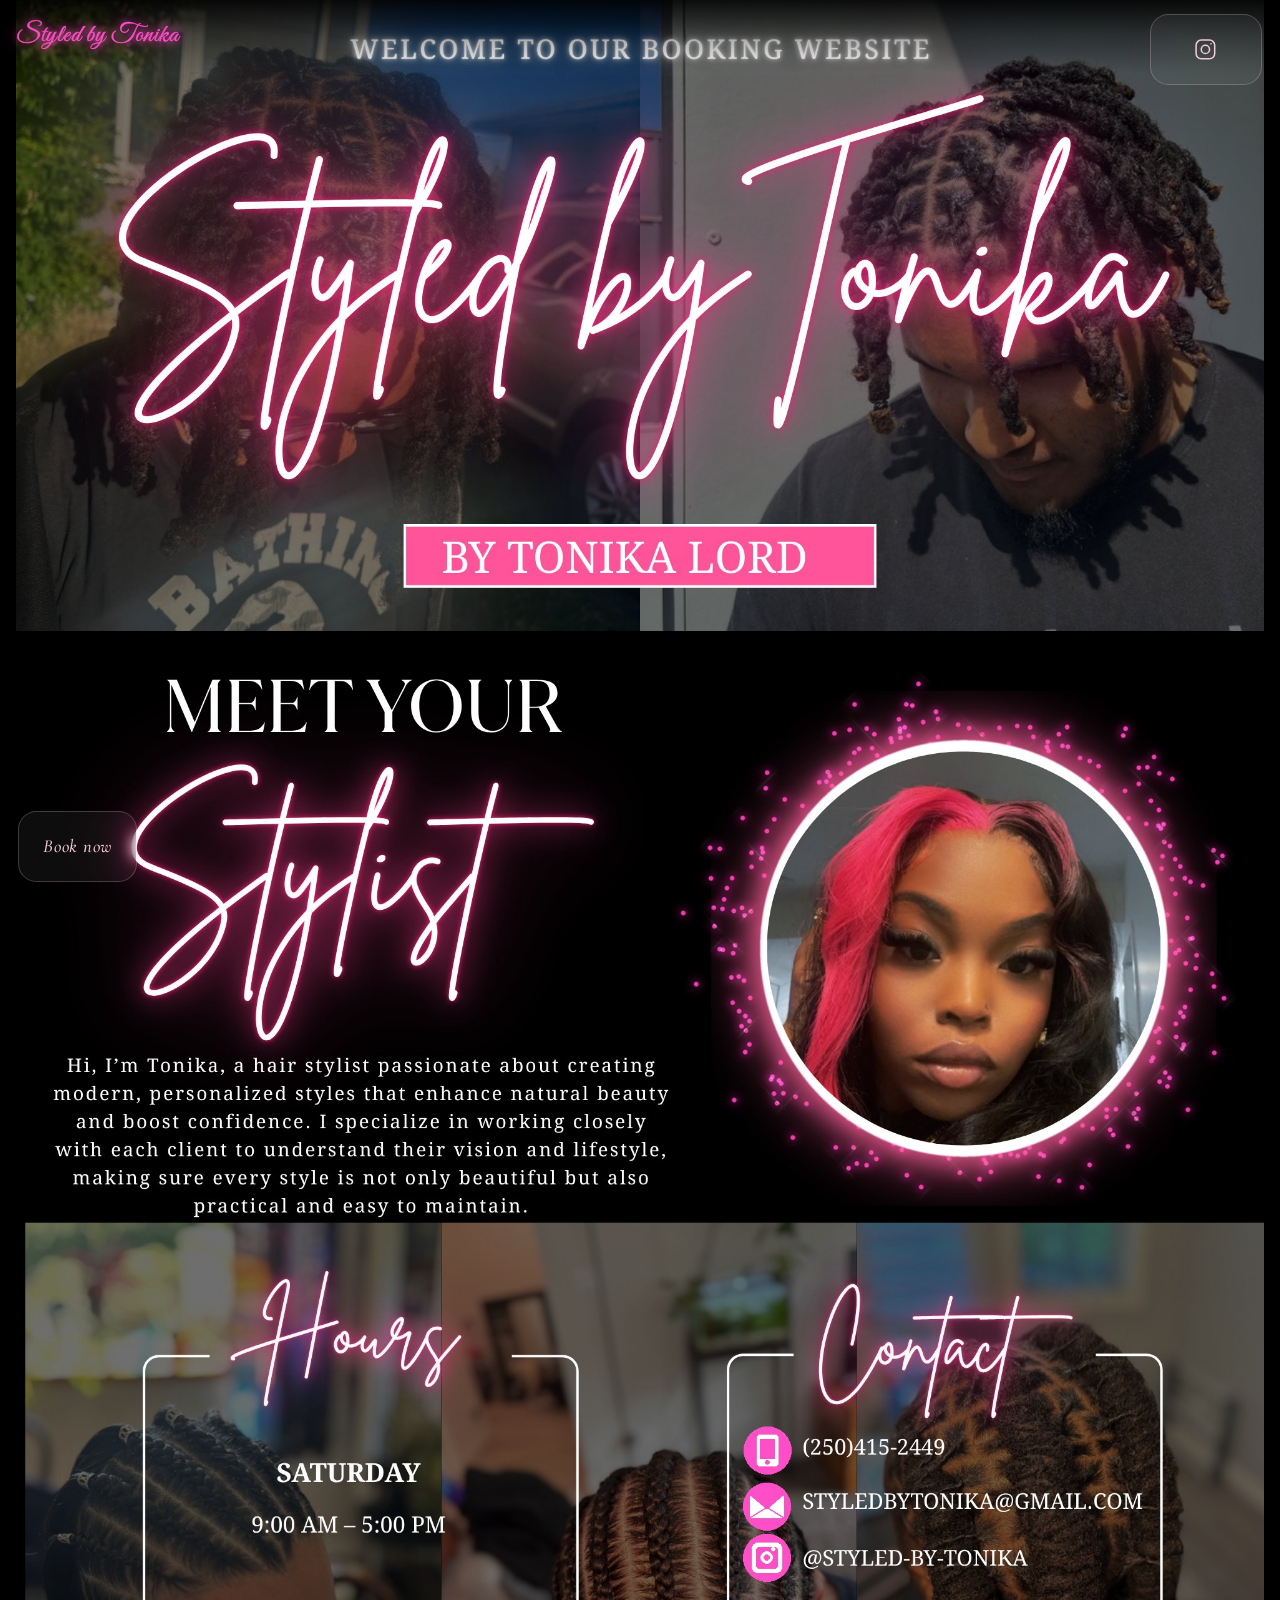
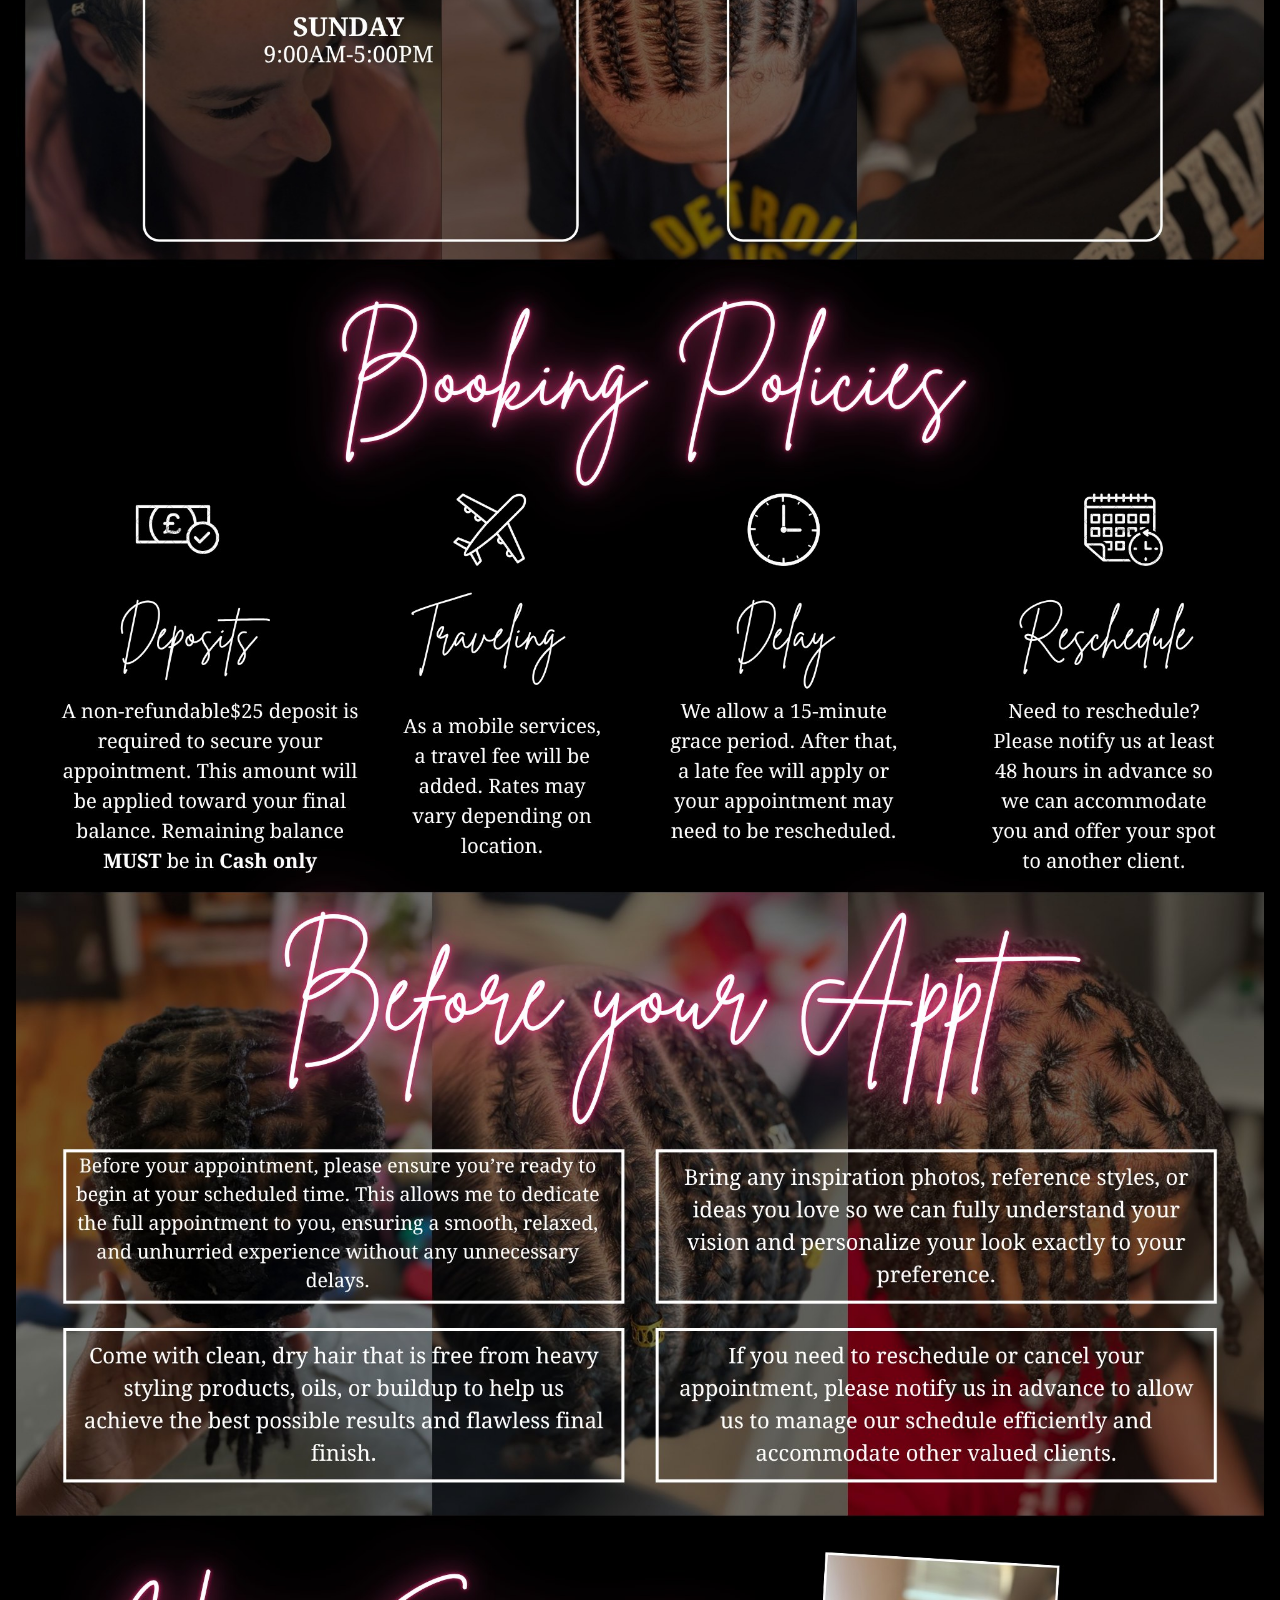
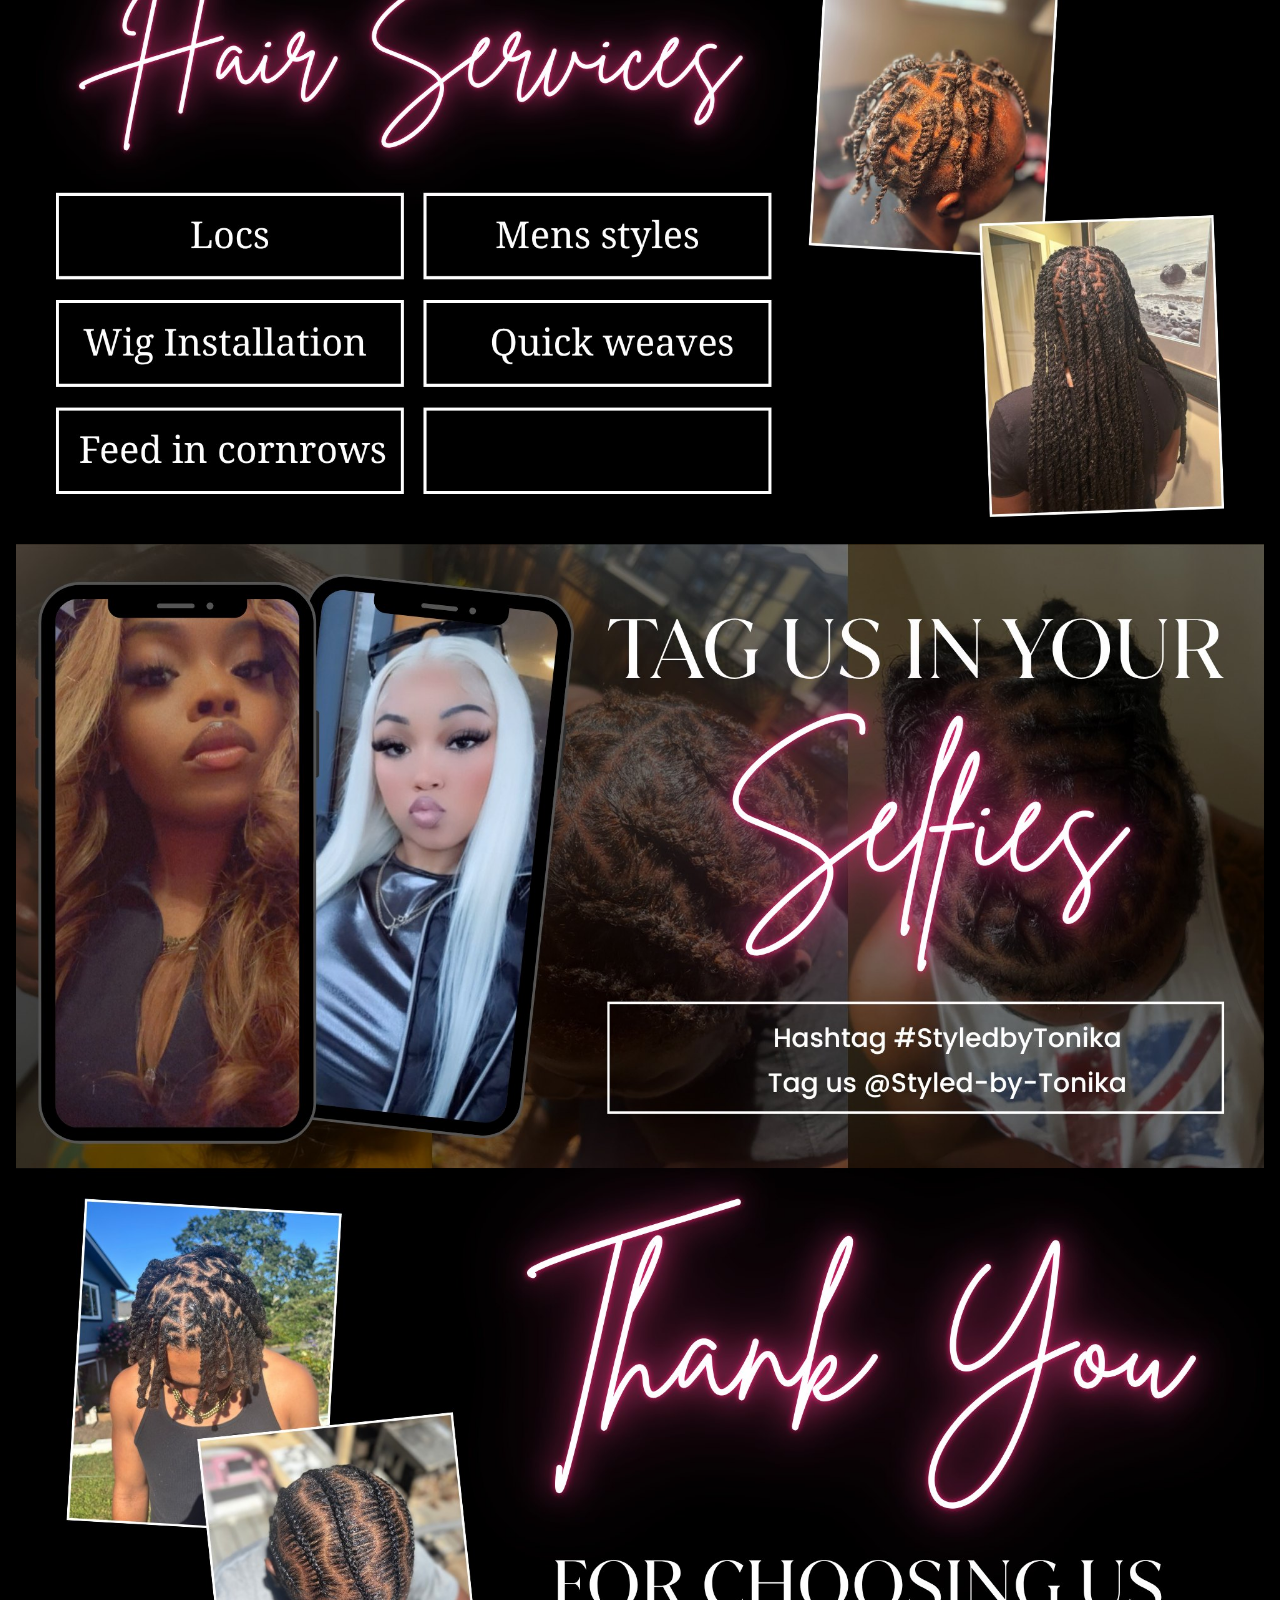
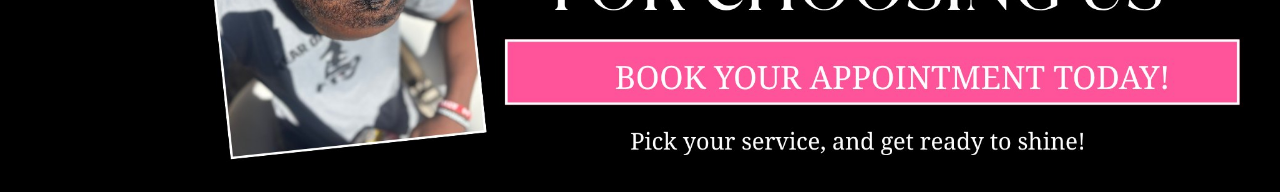
<file: index.html>
<!DOCTYPE html>
<html lang="en">
<head>
  <meta charset="UTF-8" />
  <meta name="viewport" content="width=device-width, initial-scale=1, viewport-fit=cover" />
  <title>Styled by Tonika</title>
  <link rel="icon" href="favicon.png?v=2" type="image/png" />
  <link rel="apple-touch-icon" href="apple-touch-icon.png?v=2" />
  <link rel="preconnect" href="https://fonts.googleapis.com" />
  <link rel="preconnect" href="https://fonts.gstatic.com" crossorigin />
  <link href="https://fonts.googleapis.com/css2?family=Great+Vibes&family=Montserrat:wght@400;500;600;700&family=Cormorant+Garamond:ital,wght@0,400;0,500;1,400&display=swap" rel="stylesheet" />
  <link rel="stylesheet" href="styles.css?v=68" />
</head>
<body class="home-canva">
  <header class="site-nav">
    <a class="site-logo neon" href="index.html" data-field="brand">Styled by Tonika</a>
    <a class="nav-ig" data-ig-link href="https://www.instagram.com/styled_by_tonika/" target="_blank" rel="noopener noreferrer" aria-label="Instagram">
      <svg viewBox="0 0 24 24" fill="none" stroke="currentColor" stroke-width="1.5" aria-hidden="true">
        <rect x="3" y="3" width="18" height="18" rx="5"/>
        <circle cx="12" cy="12" r="4"/>
        <circle cx="17.4" cy="6.6" r="0.8" fill="currentColor" stroke="none"/>
      </svg>
      <span>Instagram</span>
    </a>
  </header>

  <main class="canva-page">
    <img src="images/canva-01.jpg?v=1" alt="Styled by Tonika booking website" />
    <img src="images/canva-02.jpg?v=1" alt="" />
    <img src="images/canva-03.jpg?v=3" alt="" />
    <img src="images/canva-04.jpg?v=1" alt="" />
    <img src="images/canva-05.jpg?v=1" alt="" />
    <img src="images/canva-06.jpg?v=1" alt="" />
    <img src="images/canva-07.jpg?v=1" alt="" />
    <img src="images/canva-08.jpg?v=1" alt="" />

    <a class="hotspot hotspot-phone" data-phone-link href="tel:+12525150118" aria-label="Call (252) 515-0118"></a>
    <a class="hotspot hotspot-email" data-email-link href="mailto:styledbytonika@gmail.com" aria-label="Email styledbytonika@gmail.com"></a>
    <a class="hotspot hotspot-ig" data-ig-link href="https://www.instagram.com/styled_by_tonika/" target="_blank" rel="noopener noreferrer" aria-label="Instagram @styled_by_tonika"></a>
    <a class="hotspot hotspot-ig-tag" data-ig-link href="https://www.instagram.com/styled_by_tonika/" target="_blank" rel="noopener noreferrer" aria-label="Tag us on Instagram"></a>
    <a class="hotspot hotspot-book" href="book.html" aria-label="Book your appointment today"></a>
  </main>

  <a class="book-bubble" href="book.html">Book now</a>

  <script src="site-content.js?v=5"></script>
  <script src="script.js?v=12"></script>
</body>
</html>
</file>
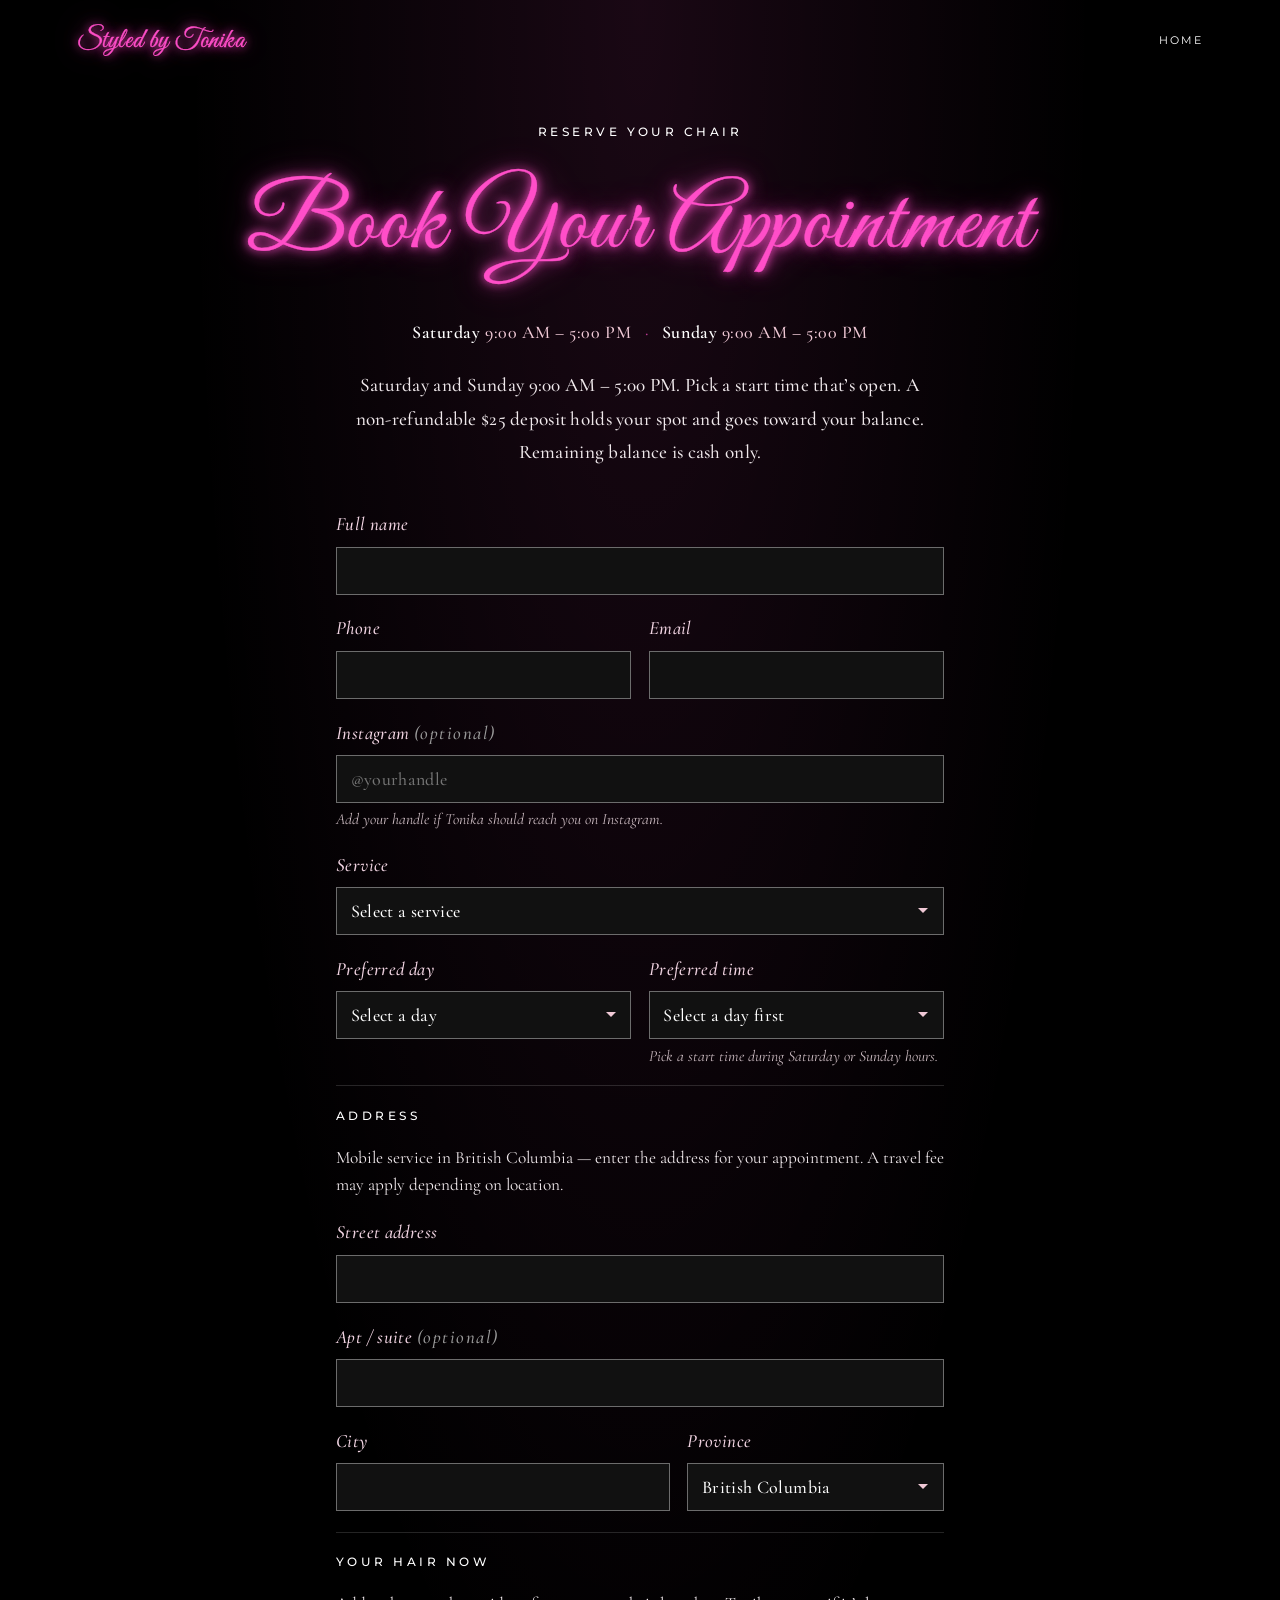
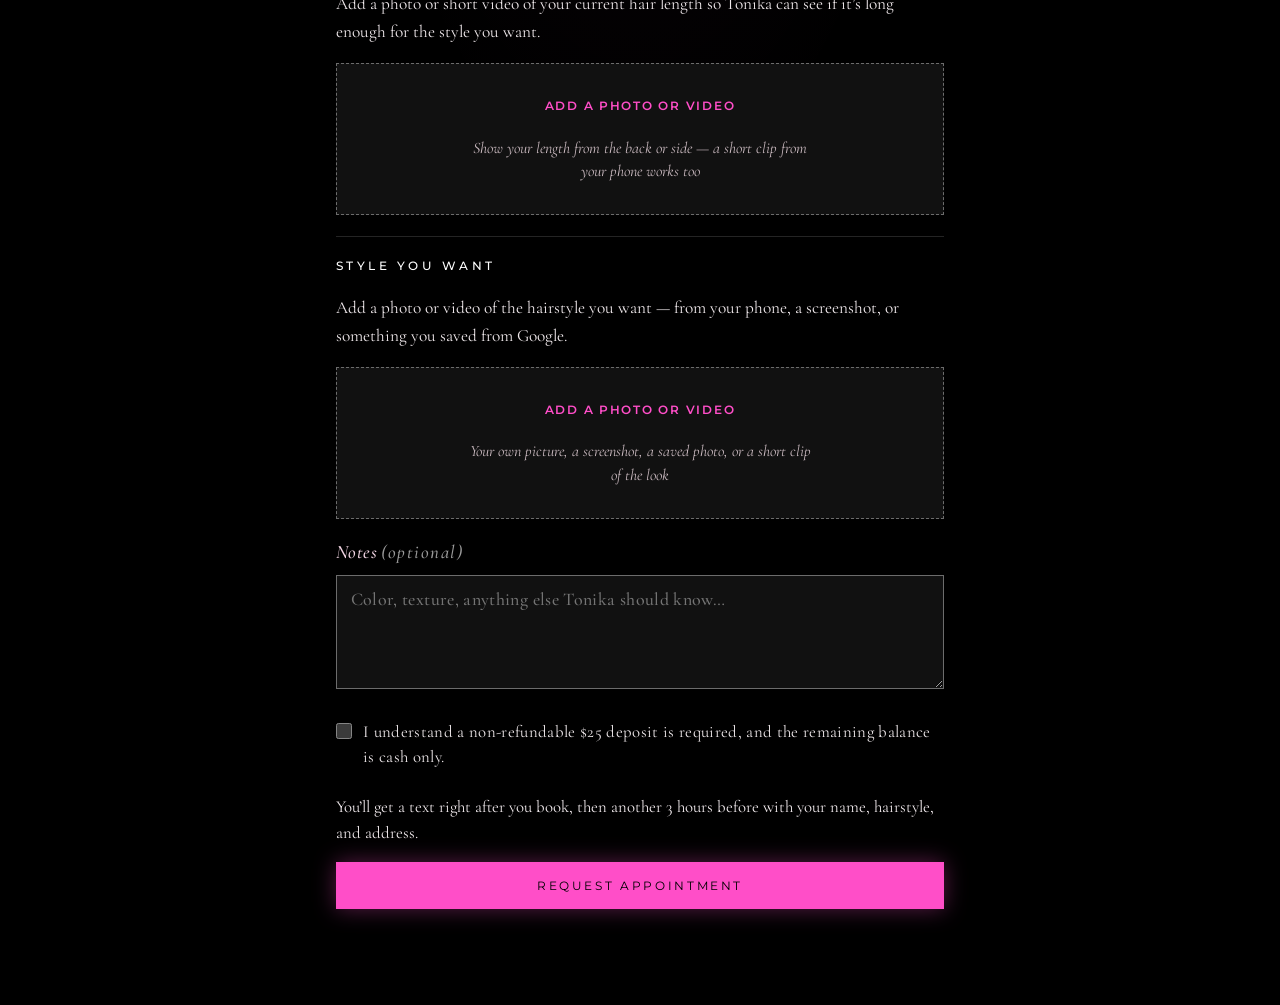
<file: book.html>
<!DOCTYPE html>
<html lang="en">
<head>
  <meta charset="UTF-8" />
  <meta name="viewport" content="width=device-width, initial-scale=1, viewport-fit=cover" />
  <title>Book Your Appointment | Styled by Tonika</title>
  <link rel="icon" href="favicon.png?v=2" type="image/png" />
  <link rel="apple-touch-icon" href="apple-touch-icon.png?v=2" />
  <link rel="preconnect" href="https://fonts.googleapis.com" />
  <link rel="preconnect" href="https://fonts.gstatic.com" crossorigin />
  <link href="https://fonts.googleapis.com/css2?family=Great+Vibes&family=Montserrat:wght@400;500;600;700&family=Cormorant+Garamond:ital,wght@0,400;0,500;0,600;1,400;1,500&display=swap" rel="stylesheet" />
  <link rel="stylesheet" href="styles.css?v=74" />
</head>
<body class="book-page">
  <header class="book-top">
    <a class="neon book-logo" href="index.html">Styled by Tonika</a>
    <a class="book-back" href="index.html">Home</a>
  </header>

  <section class="book">
    <p class="kicker">Reserve your chair</p>
    <h1 class="neon">Book Your Appointment</h1>
    <p class="book-hours">
      <span><strong data-field="hours-sat-label">Saturday</strong> <span data-field="hours-sat-text">9:00 AM – 5:00 PM</span></span>
      <span class="book-hours-dot" aria-hidden="true">·</span>
      <span><strong data-field="hours-sun-label">Sunday</strong> <span data-field="hours-sun-text">9:00 AM – 5:00 PM</span></span>
    </p>
    <p class="book-lede" data-field="book-lede">
      Saturday and Sunday 9:00 AM – 5:00 PM. Pick a start time that’s open. A non-refundable $25
      deposit holds your spot and goes toward your balance. Remaining balance is cash only.
    </p>

    <form class="book-form" id="booking-form" novalidate>
      <div class="field">
        <label for="name">Full name</label>
        <input id="name" name="name" type="text" autocomplete="name" required />
      </div>
      <div class="field-row">
        <div class="field">
          <label for="phone">Phone</label>
          <input id="phone" name="phone" type="tel" autocomplete="tel" required />
        </div>
        <div class="field">
          <label for="email">Email</label>
          <input id="email" name="email" type="email" autocomplete="email" required />
        </div>
      </div>
      <div class="field">
        <label for="instagram">Instagram <span class="optional">(optional)</span></label>
        <input id="instagram" name="instagram" type="text" autocomplete="off" placeholder="@yourhandle" />
        <p class="field-hint">Add your handle if Tonika should reach you on Instagram.</p>
      </div>
      <div class="field">
        <label for="service">Service</label>
        <select id="service" name="service" required>
          <option value="" disabled selected>Select a service</option>
          <option>Locs</option>
          <option>Mens styles</option>
          <option>Wig Installation</option>
          <option>Quick weaves</option>
          <option>Feed in cornrows</option>
        </select>
      </div>
      <div class="field-row">
        <div class="field">
          <label for="date">Preferred day</label>
          <select id="date" name="date" required>
            <option value="" disabled selected>Select a day</option>
          </select>
        </div>
        <div class="field">
          <label for="time">Preferred time</label>
          <select id="time" name="time" required>
            <option value="" disabled selected>Select a day first</option>
          </select>
          <p class="field-hint" data-field="time-hint">Pick a start time during Saturday or Sunday hours.</p>
        </div>
      </div>

      <div class="address-block">
        <p class="kicker kicker-left">Address</p>
        <p class="address-note" data-field="address-note">Mobile service in British Columbia — enter the address for your appointment. A travel fee may apply depending on location.</p>
        <div class="field">
          <label for="address">Street address</label>
          <input id="address" name="address" type="text" autocomplete="street-address" required />
        </div>
        <div class="field">
          <label for="address2">Apt / suite <span class="optional">(optional)</span></label>
          <input id="address2" name="address2" type="text" autocomplete="address-line2" />
        </div>
        <div class="field-row field-row-city">
          <div class="field">
            <label for="city">City</label>
            <input id="city" name="city" type="text" autocomplete="address-level2" required />
          </div>
          <div class="field">
            <label for="province">Province</label>
            <select id="province" name="province" required>
              <option value="British Columbia" selected>British Columbia</option>
            </select>
          </div>
        </div>
      </div>

      <div class="inspo-block">
        <p class="kicker kicker-left">Your hair now</p>
        <p class="address-note" data-field="hair-note">
          Add a photo or short video of your current hair length so Tonika can see if it’s long enough for the style you want.
        </p>
        <div class="inspo-upload" id="hair-upload">
          <input id="hair-media" class="inspo-file" name="hair-media" type="file" accept="image/*,video/*,.heic,.heif,.mov" />
          <label for="hair-media" class="inspo-drop">
            <span class="inspo-drop-title">Add a photo or video</span>
            <span class="inspo-drop-hint">Show your length from the back or side — a short clip from your phone works too</span>
          </label>
          <div class="inspo-preview" id="hair-preview" hidden>
            <img id="hair-preview-img" alt="Your current hair preview" hidden />
            <video id="hair-preview-video" controls playsinline hidden></video>
            <p class="inspo-preview-name" id="hair-preview-name"></p>
            <button type="button" class="inspo-remove" id="hair-remove">Remove</button>
          </div>
        </div>
      </div>

      <div class="inspo-block">
        <p class="kicker kicker-left">Style you want</p>
        <p class="address-note" data-field="inspo-note">
          Add a photo or video of the hairstyle you want — from your phone, a screenshot, or something you saved from Google.
        </p>
        <div class="inspo-upload" id="inspo-upload">
          <input id="inspo-photo" class="inspo-file" name="attachment" type="file" accept="image/*,video/*,.heic,.heif,.mov" />
          <label for="inspo-photo" class="inspo-drop">
            <span class="inspo-drop-title">Add a photo or video</span>
            <span class="inspo-drop-hint">Your own picture, a screenshot, a saved photo, or a short clip of the look</span>
          </label>
          <div class="inspo-preview" id="inspo-preview" hidden>
            <img id="inspo-preview-img" alt="Hairstyle inspiration preview" hidden />
            <video id="inspo-preview-video" controls playsinline hidden></video>
            <p class="inspo-preview-name" id="inspo-preview-name"></p>
            <button type="button" class="inspo-remove" id="inspo-remove">Remove</button>
          </div>
        </div>
        <div class="field">
          <label for="notes">Notes <span class="optional">(optional)</span></label>
          <textarea id="notes" name="notes" rows="4" placeholder="Color, texture, anything else Tonika should know…"></textarea>
        </div>
      </div>
      <label class="check">
        <input type="checkbox" id="deposit" name="deposit" required />
        <span>I understand a non-refundable $25 deposit is required, and the remaining balance is cash only.</span>
      </label>
      <p class="sms-note" data-field="reminder-note">You’ll get a text right after you book, then another 3 hours before with your name, hairstyle, and address.</p>
      <p class="form-error" id="form-error" hidden></p>
      <button class="submit" type="submit">Request Appointment</button>
    </form>
  </section>

  <div class="modal" id="success-modal" hidden>
    <div class="modal-card booked-card" role="dialog" aria-labelledby="success-title" aria-modal="true">
      <button type="button" class="booked-close" id="booked-close" aria-label="Close">
        <span aria-hidden="true">×</span>
      </button>
      <p class="booked-check" aria-hidden="true">
        <svg viewBox="0 0 24 24" fill="none" stroke="currentColor" stroke-width="2.2">
          <circle cx="12" cy="12" r="10"/>
          <path d="M7.5 12.5 10.5 15.5 16.5 9"/>
        </svg>
      </p>
      <p class="kicker">Appointment requested</p>
      <h2 class="neon" id="success-title">You’re booked</h2>
      <div id="success-copy" class="booked-recap"></div>
      <p class="booked-note">A confirmation text is on the way. Tonika has your request.</p>
      <div class="booked-actions">
        <button type="button" class="submit" id="booked-done">Done</button>
        <a class="booked-home" href="index.html">Back to home</a>
      </div>
    </div>
  </div>

  <script src="site-content.js?v=11"></script>
  <script src="script.js?v=27"></script>
</body>
</html>
</file>
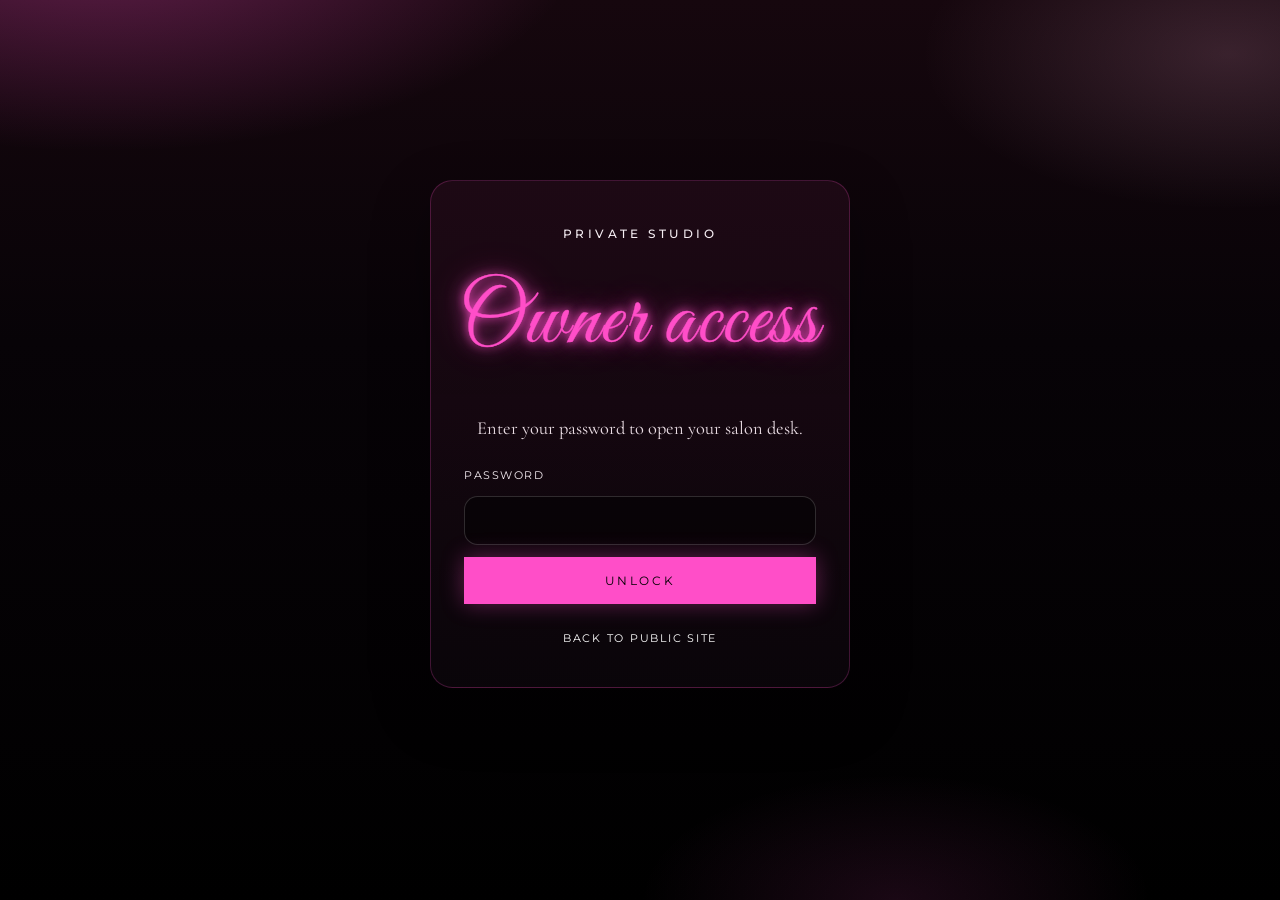
<file: owner.html>
<!DOCTYPE html>
<html lang="en">
<head>
  <meta charset="UTF-8" />
  <meta name="viewport" content="width=device-width, initial-scale=1, viewport-fit=cover" />
  <meta name="robots" content="noindex, nofollow" />
  <title>Owner Access | Styled by Tonika</title>
  <link rel="icon" href="favicon.png?v=2" type="image/png" />
  <link rel="apple-touch-icon" href="apple-touch-icon.png?v=2" />
  <link rel="preconnect" href="https://fonts.googleapis.com" />
  <link rel="preconnect" href="https://fonts.gstatic.com" crossorigin />
  <link href="https://fonts.googleapis.com/css2?family=Great+Vibes&family=Montserrat:wght@400;500;600;700&family=Cormorant+Garamond:ital,wght@0,400;0,500;1,400&display=swap" rel="stylesheet" />
  <link rel="stylesheet" href="styles.css?v=70" />
  <link rel="stylesheet" href="owner.css?v=9" />
</head>
<body class="owner-page">
  <div class="owner-gate">
    <div class="owner-gate-card">
    <p class="kicker">Private studio</p>
    <h1 class="neon">Owner access</h1>
    <p id="gate-copy" class="owner-lede">Enter your password to open your salon desk.</p>
    <form id="gate-form" class="owner-gate-form">
      <label for="owner-pass">Password</label>
      <input id="owner-pass" type="password" autocomplete="current-password" autocapitalize="off" autocorrect="off" spellcheck="false" required />
      <label id="pass-confirm-wrap" hidden>
        Confirm password
        <input id="owner-pass-2" type="password" autocomplete="new-password" />
      </label>
      <p id="gate-error" class="form-error" hidden></p>
      <button class="submit" type="submit" id="gate-submit">Unlock</button>
    </form>
    <a class="owner-back" href="index.html">Back to public site</a>
    </div>
  </div>

  <script src="owner-config.js?v=4"></script>
  <script>
    window.OWNER_CONFIG = window.OWNER_CONFIG || {};
    window.OWNER_CONFIG.passwordHash = "f3433d28e8e7b18a1e199de63297a9735267d61ae3e6b4c7891c80edb960a7f8";
  </script>
  <script src="owner-auth.js?v=5"></script>
  <script src="owner.js?v=10"></script>
</body>
</html>
</file>
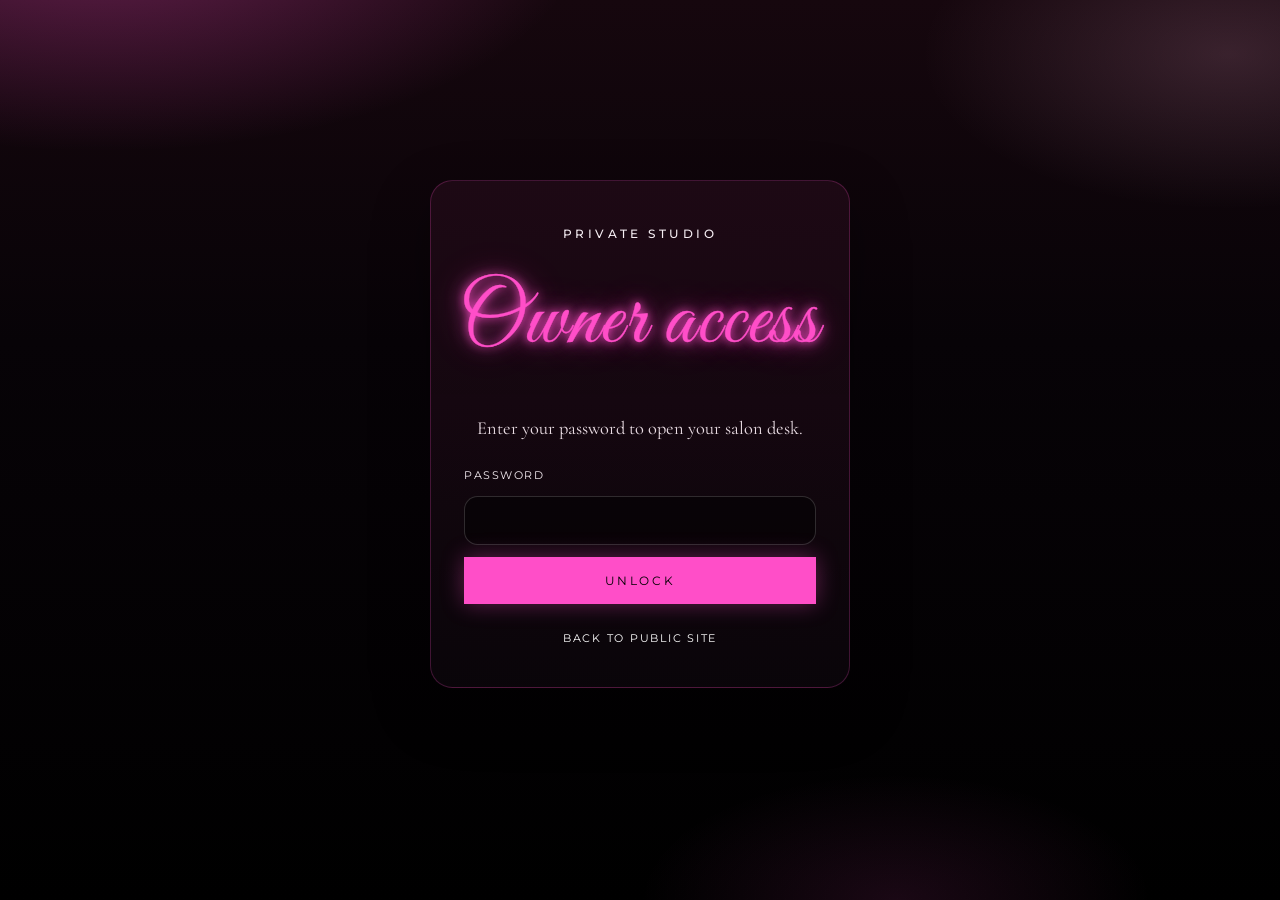
<file: studio.html>
<!DOCTYPE html>
<html lang="en">
<head>
  <meta charset="UTF-8" />
  <meta name="viewport" content="width=device-width, initial-scale=1, viewport-fit=cover" />
  <meta name="robots" content="noindex, nofollow" />
  <title>Owner Studio | Styled by Tonika</title>
  <link rel="icon" href="favicon.png?v=2" type="image/png" />
  <link rel="apple-touch-icon" href="apple-touch-icon.png?v=2" />
  <link rel="preconnect" href="https://fonts.googleapis.com" />
  <link rel="preconnect" href="https://fonts.gstatic.com" crossorigin />
  <link href="https://fonts.googleapis.com/css2?family=Great+Vibes&family=Montserrat:wght@400;500;600;700&family=Cormorant+Garamond:ital,wght@0,400;0,500;1,400;1,500&display=swap" rel="stylesheet" />
  <link rel="stylesheet" href="styles.css?v=70" />
  <link rel="stylesheet" href="owner.css?v=9" />
  <script src="owner-config.js?v=4"></script>
  <script>
    window.OWNER_CONFIG = window.OWNER_CONFIG || {};
    window.OWNER_CONFIG.passwordHash = "f3433d28e8e7b18a1e199de63297a9735267d61ae3e6b4c7891c80edb960a7f8";
  </script>
  <script src="owner-auth.js?v=5"></script>
  <script>
    if (!takeUnlockTicket()) window.location.replace("owner.html");
    else window.__STUDIO_OK = true;
    window.addEventListener("pageshow", (event) => {
      if (event.persisted && !window.__STUDIO_OK) window.location.replace("owner.html");
    });
  </script>
</head>
<body class="owner-page owner-unlocked">
  <div class="owner-studio">
    <header class="owner-top">
      <a class="neon owner-logo" href="index.html">Styled by Tonika</a>
      <div class="owner-top-actions">
        <a href="index.html" target="_blank" rel="noopener">View site</a>
        <button type="button" id="lock-btn" class="owner-lock">Lock</button>
      </div>
    </header>

    <section class="owner-hero">
      <p class="kicker">Private studio</p>
      <h1 class="neon">Your salon desk</h1>
      <p>Ask me anything.</p>
    </section>

    <div class="owner-shell">
      <section class="owner-chat-wrap">
        <div id="chat-log" class="owner-chat" aria-live="polite"></div>
        <form id="chat-form" class="owner-compose">
          <label class="sr-only" for="chat-input">Message the bot</label>
          <textarea id="chat-input" rows="2" required placeholder="Ask me anything…"></textarea>
          <button class="submit" type="submit">Send</button>
        </form>
        <div class="owner-publish-row">
          <button type="button" id="publish-btn" class="btn-pink">Publish to live site</button>
          <p id="publish-status" class="owner-status"></p>
        </div>
      </section>

      <aside class="owner-side">
        <section class="owner-card">
          <p class="kicker kicker-left">Holds</p>
          <div id="owner-schedule" class="owner-schedule"></div>
        </section>
        <section class="owner-keys">
          <details>
            <summary>Keys (this browser only)</summary>
            <p class="owner-hint">Paste these once per visit. They are not saved on the public website.</p>
            <label>
              Gemini API key
              <input id="gemini-key" type="password" autocomplete="off" placeholder="Starts with AIza…" />
            </label>
            <label>
              GitHub token (repo scope)
              <input id="github-token" type="password" autocomplete="off" placeholder="ghp_…" />
            </label>
            <label>
              SMS reminder webhook
              <input id="sms-webhook" type="url" autocomplete="off" placeholder="https://styledbytonika-sms.workers.dev" />
            </label>
            <p class="owner-hint">Gemini: <a href="https://aistudio.google.com/apikey" target="_blank" rel="noopener">aistudio.google.com/apikey</a>. GitHub token: Settings → Developer settings → Personal access tokens, with access to this repo.</p>
          </details>
        </section>
      </aside>
    </div>
  </div>

  <script src="studio.js?v=9"></script>
</body>
</html>
</file>
<file: styles.css>
:root {
  --black: #000;
  --neon: #ff4ec8;
  --banner: #ff4ec8;
  --pink: #ff4ec8;
  --script: "Great Vibes", cursive;
  --display: "Montserrat", sans-serif;
  --body: "Cormorant Garamond", serif;
}

*,
*::before,
*::after {
  box-sizing: border-box;
  margin: 0;
  padding: 0;
}

html {
  -webkit-text-size-adjust: 100%;
  text-size-adjust: 100%;
}

body {
  background: var(--black);
  color: #fff;
  font-family: var(--body);
  font-size: 1.125rem;
  line-height: 1.7;
  overflow-x: hidden;
  max-width: 100%;
}

img {
  max-width: 100%;
  display: block;
}

ul {
  list-style: none;
}

.neon {
  font-family: var(--script);
  font-weight: 400;
  color: var(--neon);
  letter-spacing: 0.02em;
  -webkit-text-stroke: 0.35px var(--neon);
  text-shadow:
    0 0 8px rgba(255, 78, 200, 0.95),
    0 0 18px rgba(255, 78, 200, 0.75),
    0 0 36px rgba(255, 78, 200, 0.45);
}

.kicker {
  font-family: var(--display);
  font-size: 0.78rem;
  font-weight: 500;
  letter-spacing: 0.28em;
  text-transform: uppercase;
}

.kicker-left {
  text-align: left;
}

.site-nav {
  position: sticky;
  top: 0;
  z-index: 20;
  display: flex;
  align-items: center;
  justify-content: space-between;
  gap: 1rem;
  padding: 0.85rem 6vw;
  background: rgba(0, 0, 0, 0.92);
  border-bottom: 1px solid rgba(255, 255, 255, 0.08);
}

.home-canva .site-nav {
  position: fixed;
  left: 0;
  right: 0;
  padding-left: max(1rem, env(safe-area-inset-left));
  padding-right: max(1rem, env(safe-area-inset-right));
  background: linear-gradient(to bottom, rgba(0, 0, 0, 0.88), rgba(0, 0, 0, 0.35), transparent);
  border-bottom: 0;
}

.canva-page {
  position: relative;
  width: 97.5%;
  max-width: 1940px;
  margin: 0 auto;
  background: #000;
}

.canva-page > img {
  width: 100%;
  height: auto;
  display: block;
}

.hotspot {
  position: absolute;
  z-index: 6;
  cursor: pointer;
}

.hotspot:focus-visible {
  outline: 2px solid rgba(255, 78, 200, 0.85);
  outline-offset: 3px;
}

.hotspot-phone {
  top: 28.35%;
  left: 57.2%;
  width: 35%;
  height: 1.4%;
}

.hotspot-email {
  top: 29.55%;
  left: 57.2%;
  width: 35%;
  height: 1.35%;
}

.hotspot-ig {
  top: 30.7%;
  left: 57.2%;
  width: 35%;
  height: 1.45%;
}

.hotspot-ig-tag {
  top: 81%;
  left: 56%;
  width: 40%;
  height: 6%;
}

.hotspot-book {
  top: 97%;
  left: 39.4%;
  width: 58.4%;
  height: 1.25%;
}

.site-logo {
  font-size: 1.65rem;
}

.nav-ig {
  position: fixed;
  top: max(0.9rem, env(safe-area-inset-top));
  right: max(1.15rem, env(safe-area-inset-right));
  z-index: 40;
  width: 7rem;
  height: 4.4rem;
  padding: 0;
  display: grid;
  place-items: center;
  flex-shrink: 0;
  color: #f0c9d6;
  background: rgba(255, 255, 255, 0.05);
  backdrop-filter: blur(6px) saturate(1.2);
  -webkit-backdrop-filter: blur(6px) saturate(1.2);
  border-radius: 1.15rem;
  border: 1px solid rgba(255, 220, 230, 0.22);
  box-shadow: none;
  animation: hover-bob 4.2s ease-in-out infinite;
}

.nav-ig span {
  position: absolute;
  width: 1px;
  height: 1px;
  overflow: hidden;
  clip: rect(0, 0, 0, 0);
}

.nav-ig svg {
  width: 1.55rem;
  height: 1.55rem;
}

.book-top-actions {
  display: flex;
  align-items: center;
  gap: 1rem;
}

.book-bubble {
  position: fixed;
  left: max(1.15rem, env(safe-area-inset-left));
  bottom: max(1.15rem, env(safe-area-inset-bottom));
  z-index: 40;
  width: 7.4rem;
  height: 4.4rem;
  display: grid;
  place-items: center;
  text-align: center;
  background: rgba(255, 255, 255, 0.05);
  backdrop-filter: blur(6px) saturate(1.2);
  -webkit-backdrop-filter: blur(6px) saturate(1.2);
  color: #f0c9d6;
  font-family: var(--body);
  font-size: 1.15rem;
  font-weight: 500;
  font-style: italic;
  letter-spacing: 0.04em;
  text-transform: none;
  line-height: 1;
  padding: 0.4rem 0.85rem;
  border-radius: 1.15rem;
  white-space: nowrap;
  border: 1px solid rgba(255, 220, 230, 0.22);
  box-shadow: none;
  animation: hover-bob 4.2s ease-in-out infinite;
}

.nav-ig:hover,
.book-bubble:hover {
  animation: none;
  translate: 0 -0.18rem;
  color: #fff;
  background: rgba(255, 255, 255, 0.1);
  border-color: rgba(255, 230, 238, 0.38);
  box-shadow: none;
}

@keyframes hover-bob {
  0%,
  100% {
    translate: 0 0;
  }
  50% {
    translate: 0 -0.22rem;
  }
}

@media (prefers-reduced-motion: reduce) {
  .nav-ig,
  .book-bubble {
    animation: none;
  }
}

.hero {
  position: relative;
  min-height: 72vh;
  display: grid;
  place-items: center;
  text-align: center;
  overflow: hidden;
  background: #000;
}

.hero-bg {
  position: absolute;
  inset: 0;
  display: grid;
  grid-template-columns: 1fr 1fr;
  pointer-events: none;
}

.hero-bg img {
  width: 100%;
  height: 100%;
  min-height: 100%;
  max-width: none;
  object-fit: cover;
  filter: brightness(0.82) saturate(1);
}

.hero-bg img:first-child {
  object-position: 35% 32%;
}

.hero-bg img:last-child {
  object-position: 60% 28%;
}

.hero-veil {
  position: absolute;
  inset: 0;
  pointer-events: none;
  background: rgba(0, 0, 0, 0.28);
}

.hero-content {
  position: relative;
  z-index: 1;
  padding: 4rem 1.5rem 3.5rem;
  max-width: 56rem;
}

.hero h1,
.hero-title {
  font-family: var(--script);
  font-weight: 400;
  font-size: clamp(4.2rem, 12vw, 8.5rem);
  line-height: 0.92;
  margin: 1.1rem 0 1.4rem;
  color: var(--neon);
  -webkit-text-stroke: 0;
  text-shadow:
    0 0 10px rgba(255, 78, 200, 1),
    0 0 22px rgba(255, 78, 200, 0.95),
    0 0 48px rgba(255, 78, 200, 0.7),
    0 0 80px rgba(255, 78, 200, 0.4);
}

.banner {
  display: block;
  width: fit-content;
  margin: 0 auto;
  background: var(--banner);
  color: #fff;
  font-family: var(--display);
  font-size: 0.82rem;
  font-weight: 600;
  letter-spacing: 0.32em;
  text-transform: uppercase;
  padding: 0.78rem 3.2rem;
  border: 1px solid rgba(255, 255, 255, 0.55);
}

a {
  color: inherit;
  text-decoration: none;
}

.btn-book {
  display: block;
  width: fit-content;
  margin: 2rem auto 0;
  font-family: var(--display);
  font-size: 0.72rem;
  letter-spacing: 0.22em;
  text-transform: uppercase;
  color: var(--neon);
  border: 1px solid var(--neon);
  padding: 0.9rem 1.5rem;
  box-shadow: 0 0 24px rgba(255, 78, 200, 0.35);
}

.btn-book:hover {
  background: var(--neon);
  color: #000;
}

.stylist {
  padding: 6.5rem 8vw;
  background: #000;
}

.stylist-inner {
  max-width: 68rem;
  margin: 0 auto;
  display: grid;
  grid-template-columns: 1.15fr 0.85fr;
  gap: 4rem;
  align-items: center;
}

.stylist h2 {
  font-size: clamp(4rem, 8vw, 6.5rem);
  line-height: 0.9;
  margin: 0.15rem 0 1.6rem;
}

.bio {
  max-width: 36rem;
  font-family: var(--display);
  font-size: 0.98rem;
  font-weight: 400;
  letter-spacing: 0.02em;
  line-height: 1.75;
  color: #ececec;
}

.portrait-wrap {
  position: relative;
  width: min(100%, 17.5rem);
  margin: 0 auto;
  aspect-ratio: 1;
}

.portrait-clip {
  position: relative;
  z-index: 1;
  width: 100%;
  height: 100%;
  border-radius: 50%;
  overflow: hidden;
  border: 3px solid var(--neon);
  box-shadow:
    0 0 16px rgba(255, 78, 200, 0.9),
    0 0 34px rgba(255, 78, 200, 0.4);
}

.portrait {
  width: 100%;
  height: 100%;
  object-fit: cover;
  object-position: 50% 46%;
  transform: none;
  filter: none;
  border: 0;
  box-shadow: none;
}

.portrait-glow {
  position: absolute;
  inset: -14px;
  border-radius: 50%;
  background: conic-gradient(from 200deg, transparent, var(--neon), transparent 28%, #fff, transparent 62%, var(--neon), transparent 88%);
  filter: blur(1px);
  box-shadow:
    0 0 22px rgba(255, 78, 200, 0.7),
    0 0 40px rgba(255, 78, 200, 0.45);
}

.portrait-sparkles {
  position: absolute;
  inset: -28px;
  border-radius: 50%;
  pointer-events: none;
  background-image:
    radial-gradient(circle, #ff8ae0 0 1.5px, transparent 2.2px),
    radial-gradient(circle, #ff4ec8 0 1.2px, transparent 2px),
    radial-gradient(circle, #ffffff 0 1.4px, transparent 2.1px),
    radial-gradient(circle, #ff6ad5 0 1px, transparent 1.8px),
    radial-gradient(circle, #ffffff 0 1px, transparent 1.7px),
    radial-gradient(circle, #ff8ae0 0 1.3px, transparent 2px);
  background-size: 100% 100%;
  background-position:
    8% 22%,
    92% 18%,
    4% 58%,
    96% 62%,
    14% 88%,
    86% 84%;
  background-repeat: no-repeat;
  filter: drop-shadow(0 0 6px #ff6ad5);
}

.hours-contact {
  position: relative;
  isolation: isolate;
  padding: 7rem 6vw 5.5rem;
  background: #000;
  display: grid;
  place-items: center;
}

.hours-bg {
  position: absolute;
  inset: 0;
  z-index: -2;
  display: flex;
  overflow: hidden;
}

.hours-bg img {
  flex: 1 0 34%;
  width: 34%;
  max-width: none;
  height: 100%;
  object-fit: contain;
  object-position: center;
  filter: brightness(0.7) contrast(1.05) saturate(0.95);
}

.hours-veil {
  position: absolute;
  inset: 0;
  z-index: -1;
  background: rgba(0, 0, 0, 0.45);
}

.hours-grid {
  position: relative;
  z-index: 1;
  width: min(100%, 64rem);
  display: grid;
  grid-template-columns: 1fr 1fr;
  gap: 2rem;
}

.card {
  position: relative;
  padding: 3.4rem 2.2rem 2.5rem;
  text-align: center;
  border: 1px solid rgba(255, 255, 255, 0.92);
  border-radius: 14px;
  background: rgba(0, 0, 0, 0.82);
}

.card h2 {
  position: absolute;
  top: 0;
  left: 50%;
  transform: translate(-50%, -52%);
  font-size: clamp(3.2rem, 6vw, 4.6rem);
  padding: 0 0.75rem;
  margin: 0;
  background: #000;
}

.hours-list li,
.contact-list li {
  font-family: var(--display);
  font-size: 0.78rem;
  letter-spacing: 0.12em;
  text-transform: uppercase;
}

.hours-list li {
  display: flex;
  flex-direction: column;
  gap: 0.2rem;
  margin-bottom: 1.15rem;
}

.contact-list li {
  display: flex;
  align-items: center;
  justify-content: center;
  margin-top: 1rem;
  text-align: left;
}

.contact-link,
.ig-handle {
  display: inline-flex;
  align-items: center;
  gap: 0.8rem;
  color: #fff;
}

.contact-link:hover,
.ig-handle:hover {
  color: var(--neon);
}

.ig-handle {
  margin-top: 0.75rem;
  gap: 0.55rem;
}

.ig-logo {
  width: 1.2rem;
  height: 1.2rem;
  flex-shrink: 0;
}

.ig-icon svg {
  width: 1.15rem;
  height: 1.15rem;
}

.icon {
  width: 2.15rem;
  height: 2.15rem;
  border-radius: 50%;
  display: grid;
  place-items: center;
  background: linear-gradient(145deg, #ff7ad8, #c84b9a);
  color: #fff;
  flex-shrink: 0;
}

.icon svg {
  width: 1.05rem;
  height: 1.05rem;
}

.policies {
  padding: 6.5rem 6vw 5rem;
  background: #000;
  text-align: center;
}

.policies-title {
  font-size: clamp(3.6rem, 8vw, 6rem);
  margin-bottom: 3.5rem;
}

.policy-grid {
  max-width: 72rem;
  margin: 0 auto;
  display: grid;
  grid-template-columns: repeat(4, 1fr);
  gap: 2.4rem 1.8rem;
}

.policy-icon {
  width: 3.2rem;
  height: 3.2rem;
  margin: 0 auto 1rem;
}

.policy-icon svg {
  width: 100%;
  height: 100%;
}

.policy h3 {
  font-family: var(--script);
  font-size: 2.15rem;
  font-weight: 400;
  margin-bottom: 0.85rem;
  color: #fff;
}

.policy p {
  font-family: var(--display);
  font-size: 0.88rem;
  font-weight: 400;
  letter-spacing: 0.02em;
  line-height: 1.7;
  color: #ececec;
}

.before {
  position: relative;
  isolation: isolate;
  padding: 6.5rem 6vw 5.5rem;
  text-align: center;
}

.work {
  padding: 5.5rem 6vw 5rem;
  background: #000;
  text-align: center;
}

.work-title {
  font-size: clamp(3.6rem, 8vw, 6rem);
  margin: 0.2rem 0 2.6rem;
}

.work-grid {
  max-width: 72rem;
  margin: 0 auto;
  display: grid;
  grid-template-columns: repeat(3, 1fr);
  gap: 1.1rem;
}

.work-item {
  position: relative;
  padding: 0;
  border: 0;
  background: #0a0a0a;
  cursor: pointer;
  overflow: hidden;
}

.work-item img {
  width: 100%;
  height: 22rem;
  object-fit: cover;
  display: block;
  transition: transform 0.35s ease;
}

.work-item:hover img {
  transform: scale(1.04);
}

.work-item span {
  position: absolute;
  left: 0;
  right: 0;
  bottom: 0;
  padding: 0.7rem 0.8rem;
  font-family: var(--display);
  font-size: 0.68rem;
  letter-spacing: 0.16em;
  text-transform: uppercase;
  color: #fff;
  background: linear-gradient(transparent, rgba(0, 0, 0, 0.75));
  text-align: left;
}

.lightbox {
  position: fixed;
  inset: 0;
  background: rgba(0, 0, 0, 0.88);
  display: grid;
  place-items: center;
  z-index: 90;
  padding: 2rem;
}

.lightbox[hidden] {
  display: none;
}

.lightbox img {
  max-width: min(92vw, 42rem);
  max-height: 86vh;
  object-fit: contain;
}

.lightbox-close {
  position: absolute;
  top: 1.2rem;
  right: 1.4rem;
  font-family: var(--display);
  font-size: 0.68rem;
  letter-spacing: 0.16em;
  text-transform: uppercase;
  color: var(--neon);
  background: transparent;
  border: 0;
  cursor: pointer;
}

.book-page {
  min-height: 100vh;
  color-scheme: dark;
  -webkit-tap-highlight-color: transparent;
  background:
    radial-gradient(ellipse at top, rgba(255, 78, 200, 0.1), transparent 50%),
    #000;
}

.book-top {
  display: flex;
  align-items: center;
  justify-content: space-between;
  padding: 1.1rem 6vw;
}

.book-logo {
  font-size: 1.7rem;
}

.book-back {
  font-family: var(--display);
  font-size: 0.68rem;
  letter-spacing: 0.18em;
  text-transform: uppercase;
  color: #fff;
}

.book-back:hover {
  color: var(--neon);
}

.book {
  padding: 2.5rem 6vw 6rem;
  text-align: center;
}

.book h1 {
  font-size: clamp(3.4rem, 8vw, 5.8rem);
  margin: 0.35rem 0 0.7rem;
}

.book-hours {
  display: flex;
  flex-wrap: wrap;
  justify-content: center;
  gap: 0.35rem 0.85rem;
  margin: 0 auto 1.35rem;
  max-width: 36rem;
  color: #f0c9d6;
  font-size: 1.12rem;
  font-weight: 500;
  letter-spacing: 0.03em;
}

.book-hours strong {
  font-weight: 600;
  color: #fff;
}

.book-hours-dot {
  color: rgba(255, 78, 200, 0.7);
}

.book-lede {
  max-width: 36rem;
  margin: 0 auto 2.4rem;
  color: #efe8eb;
  font-size: 1.2rem;
  font-weight: 500;
  letter-spacing: 0.015em;
  line-height: 1.75;
}

.book-form {
  width: min(100%, 38rem);
  margin: 0 auto;
  text-align: left;
  display: grid;
  gap: 1.1rem;
}

.address-block {
  display: grid;
  gap: 1.1rem;
  padding: 1.15rem 0 0.2rem;
  border-top: 1px solid rgba(255, 255, 255, 0.14);
}

.address-block .kicker {
  margin-bottom: 0;
}

.address-note {
  margin: 0;
  color: #efe8eb;
  font-size: 1.08rem;
  line-height: 1.6;
}

.inspo-block {
  display: grid;
  gap: 1.1rem;
  padding: 1.15rem 0 0.2rem;
  border-top: 1px solid rgba(255, 255, 255, 0.14);
}

.inspo-block .kicker {
  margin-bottom: 0;
}

.inspo-upload {
  position: relative;
}

.inspo-file {
  position: absolute;
  width: 1px;
  height: 1px;
  padding: 0;
  margin: -1px;
  overflow: hidden;
  clip: rect(0, 0, 0, 0);
  white-space: nowrap;
  border: 0;
}

.inspo-drop {
  display: grid;
  place-items: center;
  gap: 0.4rem;
  min-height: 9.5rem;
  padding: 1.5rem 1.1rem;
  border: 1px dashed rgba(255, 255, 255, 0.38);
  background: #111;
  cursor: pointer;
  text-align: center;
}

.inspo-drop:hover,
.inspo-upload.is-dragover .inspo-drop,
.inspo-file:focus-visible + .inspo-drop {
  border-color: var(--neon);
  box-shadow: 0 0 0 3px rgba(255, 78, 200, 0.18);
}

.inspo-upload.has-file .inspo-drop {
  display: none;
}

.inspo-drop-title {
  font-family: var(--display);
  font-size: 0.78rem;
  font-weight: 600;
  letter-spacing: 0.14em;
  text-transform: uppercase;
  color: var(--neon);
}

.inspo-drop-hint {
  max-width: 22rem;
  color: #c8b8be;
  font-size: 1rem;
  font-style: italic;
  line-height: 1.45;
}

.inspo-preview {
  display: grid;
  gap: 0.75rem;
  justify-items: start;
}

.inspo-preview[hidden] {
  display: none;
}

.inspo-preview img,
.inspo-preview video {
  width: 100%;
  max-height: 22rem;
  object-fit: contain;
  background: #0a0a0a;
  border: 1px solid rgba(255, 255, 255, 0.38);
}

.inspo-preview-name {
  margin: 0;
  color: #c8b8be;
  font-size: 0.98rem;
  font-style: italic;
}

.inspo-remove {
  background: transparent;
  border: 1px solid rgba(255, 255, 255, 0.38);
  color: #fff;
  font-family: var(--display);
  font-size: 0.68rem;
  font-weight: 600;
  letter-spacing: 0.14em;
  text-transform: uppercase;
  padding: 0.65rem 0.95rem;
  cursor: pointer;
}

.inspo-remove:hover,
.inspo-remove:focus-visible {
  border-color: var(--neon);
  color: var(--neon);
}

.field-hint {
  margin: 0.4rem 0 0;
  color: #c8b8be;
  font-size: 0.98rem;
  font-style: italic;
  line-height: 1.4;
}

.field-row {
  display: grid;
  grid-template-columns: 1fr 1fr;
  gap: 1.1rem;
}

.field-row-city {
  grid-template-columns: 1.3fr 1fr;
}

.book-page .field label {
  font-family: var(--body);
  font-size: 1.18rem;
  font-weight: 500;
  font-style: italic;
  letter-spacing: 0.02em;
  text-transform: none;
  color: #f3d6e4;
  display: block;
  margin-bottom: 0.4rem;
}

.book-form input:not([type="checkbox"]):not([type="file"]),
.book-form select,
.book-form textarea {
  font-family: var(--body);
  font-size: 1.12rem;
  font-weight: 500;
}

.field label,
.check {
  font-family: var(--display);
  font-size: 0.68rem;
  letter-spacing: 0.14em;
  text-transform: uppercase;
  display: block;
  margin-bottom: 0.45rem;
}

.optional {
  letter-spacing: 0.08em;
  color: #9a9a9a;
  text-transform: none;
  font-family: var(--body);
}

input,
select,
textarea {
  width: 100%;
  background: #111;
  border: 1px solid rgba(255, 255, 255, 0.38);
  color: #fff;
  caret-color: #fff;
  color-scheme: dark;
  font-family: var(--body);
  font-size: 1.05rem;
  letter-spacing: 0.02em;
  padding: 0.75rem 0.85rem;
  outline: none;
  border-radius: 0;
}

.book-page input:not([type="checkbox"]):not([type="file"]),
.book-page select,
.book-page textarea {
  background: #111;
  color: #fff;
}

input:focus,
select:focus,
textarea:focus,
.book-page input:not([type="checkbox"]):not([type="file"]):focus,
.book-page select:focus,
.book-page textarea:focus {
  background: #111;
  color: #fff;
  border-color: var(--neon);
  box-shadow: 0 0 0 3px rgba(255, 78, 200, 0.18);
}

.book-page input::placeholder,
.book-page textarea::placeholder {
  color: rgba(255, 255, 255, 0.42);
}

.book-page input:-webkit-autofill,
.book-page input:-webkit-autofill:hover,
.book-page input:-webkit-autofill:focus,
.book-page textarea:-webkit-autofill,
.book-page textarea:-webkit-autofill:focus {
  -webkit-text-fill-color: #fff;
  caret-color: #fff;
  box-shadow: 0 0 0 1000px #111 inset;
  transition: background-color 99999s ease-out;
}

.book-page input[type="date"]::-webkit-calendar-picker-indicator {
  filter: invert(1);
  opacity: 0.85;
  cursor: pointer;
}

.book-page input::-webkit-datetime-edit,
.book-page input::-webkit-datetime-edit-fields-wrapper,
.book-page input::-webkit-datetime-edit-text,
.book-page input::-webkit-datetime-edit-month-field,
.book-page input::-webkit-datetime-edit-day-field,
.book-page input::-webkit-datetime-edit-year-field {
  color: #fff;
}

.book-page select {
  appearance: none;
  -webkit-appearance: none;
  background-color: #111;
  background-image: url("data:image/svg+xml;utf8,<svg xmlns='http://www.w3.org/2000/svg' viewBox='0 0 12 8'><path fill='%23f0c9d6' d='M1 1l5 5 5-5'/></svg>");
  background-repeat: no-repeat;
  background-position: right 0.85rem center;
  background-size: 0.75rem;
  padding-right: 2.4rem;
}

.book-page option,
.book-page optgroup {
  background: #111;
  color: #fff;
}

.book-page ::selection {
  background: rgba(255, 78, 200, 0.45);
  color: #fff;
}

select {
  color-scheme: dark;
}

.check {
  display: flex;
  gap: 0.7rem;
  align-items: flex-start;
  line-height: 1.5;
  text-transform: none;
  letter-spacing: 0.02em;
  font-family: var(--body);
  font-size: 1.05rem;
  color: #ece6e8;
}

.check input {
  width: 1.1rem;
  height: 1.1rem;
  margin-top: 0.2rem;
  accent-color: var(--neon);
  background: transparent;
  border: 0;
  padding: 0;
  box-shadow: none;
}

.form-error {
  color: #ff8fb6;
  font-size: 1rem;
}

.sms-note {
  margin: 0;
  color: #efe8eb;
  font-size: 1.05rem;
  line-height: 1.5;
}

.submit {
  display: inline-block;
  text-align: center;
  font-family: var(--display);
  font-size: 0.75rem;
  letter-spacing: 0.22em;
  text-transform: uppercase;
  background: var(--neon);
  color: #000;
  border: 0;
  padding: 1rem 1.2rem;
  cursor: pointer;
  box-shadow: 0 0 22px rgba(255, 78, 200, 0.35);
}

.submit:hover {
  background: #fff;
}

.modal {
  position: fixed;
  inset: 0;
  background: rgba(0, 0, 0, 0.82);
  display: flex;
  align-items: flex-start;
  justify-content: center;
  z-index: 80;
  padding: max(1rem, env(safe-area-inset-top)) 1rem max(1.5rem, env(safe-area-inset-bottom));
  overflow-x: hidden;
  overflow-y: auto;
  -webkit-overflow-scrolling: touch;
  overscroll-behavior: contain;
  touch-action: pan-y;
}

.modal[hidden] {
  display: none;
}

.modal-card {
  width: min(100%, 28rem);
  margin: auto;
  background: #0b0b0b;
  border: 1px solid rgba(255, 255, 255, 0.28);
  padding: 2.4rem 1.8rem;
  text-align: center;
}

.modal-card h2 {
  font-size: 3.4rem;
  margin: 0.4rem 0 1rem;
}

.modal-card p {
  margin-bottom: 1.5rem;
}

.booked-card {
  position: relative;
  width: min(100%, 34rem);
  padding: 2.5rem 1.7rem 2rem;
  border: 1px solid rgba(255, 78, 200, 0.4);
  box-shadow: 0 0 48px rgba(255, 78, 200, 0.16);
}

.booked-close {
  position: absolute;
  top: 0.55rem;
  right: 0.55rem;
  width: 2.75rem;
  height: 2.75rem;
  display: grid;
  place-items: center;
  border: 0;
  background: transparent;
  color: #fff;
  font-family: Arial, Helvetica, sans-serif;
  font-size: 1.85rem;
  line-height: 1;
  cursor: pointer;
}

.booked-close:hover,
.booked-close:focus-visible {
  color: var(--neon);
}

.booked-card p {
  margin-bottom: 0;
}

.booked-check {
  width: 3.5rem;
  height: 3.5rem;
  margin: 0 auto 0.85rem;
  color: var(--neon);
}

.booked-check svg {
  width: 100%;
  height: 100%;
}

.booked-card .kicker {
  margin-bottom: 0.2rem;
}

.booked-card h2 {
  font-size: clamp(2.8rem, 8vw, 4.3rem);
  margin: 0.15rem 0 1.15rem;
}

.booked-recap {
  background: #111;
  border: 1px solid rgba(255, 78, 200, 0.28);
  padding: 1.05rem 1.15rem;
  margin: 0 0 1.15rem;
  text-align: left;
}

.booked-recap p {
  margin: 0 0 0.4rem;
  color: #f4f0f2;
}

.booked-recap p:last-child {
  margin-bottom: 0;
}

.booked-recap .booked-send-note {
  color: #f0c9d6;
  font-style: italic;
}

.booked-recap .booked-hello,
.booked-recap .booked-when {
  font-size: 1.38rem;
  font-weight: 600;
  color: #fff;
}

.booked-recap .booked-inspo {
  color: #f0c9d6;
}

.booked-recap .booked-service {
  color: #f0c9d6;
}

.booked-note {
  color: #efe8eb;
  font-size: 1.08rem;
  margin-bottom: 1.4rem;
}

.booked-actions {
  display: grid;
  gap: 0.85rem;
}

.booked-actions .submit {
  width: 100%;
}

.booked-home {
  display: inline-block;
  color: #f0c9d6;
  text-decoration: underline;
  text-underline-offset: 0.2em;
  font-family: var(--display);
  font-size: 0.78rem;
  letter-spacing: 0.12em;
  text-transform: uppercase;
}

html.modal-open,
body.modal-open {
  overflow: hidden;
}

@media (max-width: 640px) {
  .booked-card {
    padding: 2.1rem 1.15rem 1.4rem;
  }

  .booked-card h2 {
    font-size: clamp(2.2rem, 11vw, 3.2rem);
    margin: 0.1rem 0 0.9rem;
  }
}

.before .policies-title {
  position: relative;
  z-index: 1;
}

.before-grid {
  position: relative;
  z-index: 1;
  width: min(100%, 52rem);
  margin: 0 auto;
  display: grid;
  grid-template-columns: 1fr 1fr;
  gap: 1.2rem;
}

.before-card {
  position: static;
  padding: 1.6rem 1.3rem;
  transform: none;
}

.before-card p {
  font-family: var(--display);
  font-size: 0.88rem;
  font-weight: 400;
  letter-spacing: 0.02em;
  line-height: 1.7;
  color: #f0f0f0;
}

.services,
.thanks {
  max-width: 78rem;
  margin: 0 auto;
  padding: 5.5rem 6vw;
  display: grid;
  grid-template-columns: 1.1fr 0.9fr;
  gap: 3rem;
  align-items: center;
  background: #000;
}

.services h2,
.thanks h2,
.selfies h2 {
  font-size: clamp(3.6rem, 8vw, 6.2rem);
  line-height: 0.9;
  margin-bottom: 1.4rem;
}

.service-list {
  display: grid;
  grid-template-columns: 1fr 1fr;
  gap: 0.85rem 1rem;
  max-width: 28rem;
}

.service-list li {
  font-family: var(--display);
  font-size: 0.78rem;
  letter-spacing: 0.12em;
  text-transform: uppercase;
  text-align: center;
  border: 1px solid rgba(255, 255, 255, 0.85);
  padding: 0.85rem 0.6rem;
  min-height: 2.8rem;
}

.polaroid-stack {
  position: relative;
  min-height: 26rem;
}

.polaroid {
  width: min(58%, 16rem);
  aspect-ratio: 4 / 5;
  overflow: hidden;
  border: 10px solid #fff;
  background: #fff;
  box-shadow: 0 14px 32px rgba(0, 0, 0, 0.55);
  position: absolute;
}

.polaroid img {
  width: 100%;
  height: 100%;
  max-width: none;
  object-fit: contain;
  object-position: center;
  transform: none;
  background: #111;
}

.tilt-left {
  transform: rotate(-9deg);
  left: 8%;
  top: 0;
}

.tilt-right {
  transform: rotate(8deg);
  right: 6%;
  bottom: 0;
}

.selfies {
  position: relative;
  isolation: isolate;
  padding: 5.5rem 6vw;
}

.selfies-bg {
  position: absolute;
  inset: 0;
  z-index: -2;
  overflow: hidden;
}

.selfies-bg img {
  width: 100%;
  height: 100%;
  max-width: none;
  object-fit: contain;
  object-position: center;
  filter: brightness(0.35) contrast(1.08);
}

.selfies-inner {
  position: relative;
  z-index: 1;
  max-width: 72rem;
  margin: 0 auto;
  display: grid;
  grid-template-columns: 0.95fr 1.05fr;
  gap: 2rem;
  align-items: center;
}

.phones {
  position: relative;
  min-height: 24rem;
}

.phone {
  position: absolute;
  width: 11.5rem;
  padding: 0.72rem 0.5rem 0.55rem;
  background: #0d0d0d;
  border: 3px solid #2f2f2f;
  border-radius: 1.7rem;
  box-shadow: 0 16px 40px rgba(0, 0, 0, 0.5);
  overflow: hidden;
}

.phone::before {
  content: "";
  position: absolute;
  top: 7px;
  left: 50%;
  width: 36%;
  height: 8px;
  transform: translateX(-50%);
  background: #000;
  border-radius: 999px;
}

.phone img {
  width: 100%;
  height: 18rem;
  max-width: none;
  object-fit: contain;
  object-position: center top;
  transform: none;
  border-radius: 1.1rem;
  background: #111;
}

.phone.tilt-left {
  left: 6%;
  top: 0;
}

.phone.tilt-right {
  right: 10%;
  top: 3.2rem;
}

.tag-box {
  margin-top: 1.2rem;
  border: 1px solid rgba(255, 255, 255, 0.85);
  background: rgba(0, 0, 0, 0.78);
  padding: 1.1rem 1.3rem;
  width: fit-content;
  font-family: var(--display);
  font-size: 0.72rem;
  letter-spacing: 0.1em;
  text-transform: uppercase;
}

.thanks-copy {
  text-align: left;
}

.btn-pink {
  display: inline-block;
  margin: 1.4rem 0 1rem;
  background: var(--neon);
  color: #fff;
  font-family: var(--display);
  font-size: 0.78rem;
  font-weight: 600;
  letter-spacing: 0.14em;
  text-transform: uppercase;
  padding: 1rem 1.6rem;
  box-shadow: 0 0 22px rgba(255, 78, 200, 0.4);
}

.thanks-note {
  font-size: 1.05rem;
}

@media (max-width: 900px) {
  .stylist-inner,
  .hours-grid,
  .policy-grid,
  .field-row,
  .work-grid,
  .before-grid,
  .services,
  .thanks,
  .selfies-inner {
    grid-template-columns: 1fr;
  }

  .work-grid {
    grid-template-columns: 1fr 1fr;
  }

  .policy-grid {
    grid-template-columns: 1fr 1fr;
  }

  .stylist-copy,
  .kicker-left,
  .bio {
    text-align: center;
    margin-inline: auto;
  }
}

@media (max-width: 720px) {
  .policy-grid,
  .work-grid {
    grid-template-columns: 1fr;
  }

  .hero {
    min-height: 62vh;
  }

  .banner {
    padding: 0.7rem 1.4rem;
    letter-spacing: 0.22em;
    font-size: 0.7rem;
  }

  .service-list {
    max-width: none;
  }

  .polaroid-stack,
  .phones {
    min-height: 22rem;
    margin-bottom: 1rem;
  }

  .thanks-copy,
  .selfies-copy {
    text-align: center;
  }

  .tag-box {
    margin-inline: auto;
  }

  .btn-pink {
    display: block;
    text-align: center;
  }

  .nav-ig span {
    position: absolute;
    width: 1px;
    height: 1px;
    overflow: hidden;
    clip: rect(0, 0, 0, 0);
  }
}

@media (max-width: 480px) {
  .canva-page {
    width: 100%;
    padding-left: max(0.35rem, env(safe-area-inset-left));
    padding-right: max(0.35rem, env(safe-area-inset-right));
  }

  .home-canva .site-nav {
    padding-top: max(0.45rem, env(safe-area-inset-top));
    padding-bottom: 1.1rem;
  }

  .site-logo,
  .book-logo {
    font-size: 1.28rem;
  }

  .book-top {
    padding: max(0.65rem, env(safe-area-inset-top)) max(0.9rem, env(safe-area-inset-right)) 0.75rem max(0.8rem, env(safe-area-inset-left));
    gap: 0.6rem;
  }

  .book-top-actions {
    gap: 0.55rem;
  }

  .book {
    padding: 1.1rem 1.05rem 5.5rem;
  }

  .field-row,
  .field-row-city {
    grid-template-columns: 1fr;
  }

  .book-bubble {
    width: 6.4rem;
    height: 3.85rem;
    font-size: 1.02rem;
    border-radius: 1rem;
    left: max(0.7rem, env(safe-area-inset-left));
    bottom: max(0.85rem, env(safe-area-inset-bottom));
  }

  .nav-ig {
    width: 6.4rem;
    height: 3.85rem;
    border-radius: 1rem;
    top: max(0.7rem, env(safe-area-inset-top));
    right: max(0.7rem, env(safe-area-inset-right));
  }

  .hotspot-book {
    height: 2.4%;
    top: 96.4%;
  }

  .submit {
    min-height: 48px;
    width: 100%;
  }
}
</file>
<file: owner.css>
.owner-page {
  min-height: 100vh;
  color: #f6eef3;
  background:
    radial-gradient(ellipse 70% 46% at 8% -8%, rgba(255, 78, 200, 0.34), transparent 54%),
    radial-gradient(ellipse 50% 36% at 96% 6%, rgba(255, 176, 214, 0.16), transparent 48%),
    radial-gradient(ellipse 40% 28% at 70% 100%, rgba(255, 78, 200, 0.1), transparent 50%),
    linear-gradient(180deg, #16070e 0%, #070307 38%, #000 100%);
}

.owner-page [hidden] {
  display: none !important;
}

.sr-only {
  position: absolute;
  width: 1px;
  height: 1px;
  overflow: hidden;
  clip: rect(0, 0, 0, 0);
}

.owner-gate {
  min-height: 100vh;
  display: grid;
  place-content: center;
  text-align: center;
  padding: 2rem 1.4rem 4rem;
}

.owner-gate-card {
  width: min(100%, 28rem);
  padding: 2.6rem 1.8rem 2.2rem;
  border: 1px solid rgba(255, 78, 200, 0.32);
  background: rgba(14, 6, 12, 0.78);
  box-shadow:
    0 30px 90px rgba(255, 78, 200, 0.16),
    inset 0 1px 0 rgba(255, 255, 255, 0.06);
  border-radius: 1.6rem;
}

.owner-gate h1,
.owner-hero h1 {
  font-size: clamp(3.2rem, 8vw, 5.4rem);
  margin: 0.4rem 0 1rem;
}

.owner-lede,
.owner-hero p,
.owner-hint {
  font-family: "Cormorant Garamond", Georgia, serif;
  color: #eadde4;
  max-width: 36rem;
  margin: 0 auto 1.4rem;
  line-height: 1.65;
  font-size: 1.15rem;
}

.owner-hint {
  font-family: var(--display);
  font-size: 0.82rem;
  color: #c9b8c4;
  letter-spacing: 0.02em;
}

.owner-hint code {
  font-size: 0.85em;
  color: #fff;
}

.owner-gate-form {
  width: min(100%, 22rem);
  margin: 0 auto;
  text-align: left;
  display: grid;
  gap: 0.75rem;
}

.owner-gate-form label,
.owner-keys label {
  font-family: var(--display);
  font-size: 0.68rem;
  letter-spacing: 0.14em;
  text-transform: uppercase;
  display: grid;
  gap: 0.4rem;
}

.owner-page input,
.owner-page textarea {
  width: 100%;
  background: rgba(0, 0, 0, 0.45);
  border: 1px solid rgba(255, 255, 255, 0.16);
  color: #fff;
  padding: 0.85rem 0.95rem;
  font-family: var(--display);
  font-size: 0.95rem;
  border-radius: 0.85rem;
}

.owner-page input:focus,
.owner-page textarea:focus {
  outline: none;
  border-color: var(--neon);
  box-shadow: 0 0 0 3px rgba(255, 78, 200, 0.18);
}

.owner-back,
.owner-top-actions a,
.owner-top-actions button {
  font-family: var(--display);
  font-size: 0.68rem;
  letter-spacing: 0.16em;
  text-transform: uppercase;
  color: #fff;
}

.owner-back {
  display: inline-block;
  margin-top: 1.6rem;
}

.owner-studio {
  padding-bottom: 4.5rem;
}

.owner-top {
  display: flex;
  align-items: center;
  justify-content: space-between;
  padding: 1rem 6vw;
  border-bottom: 1px solid rgba(255, 78, 200, 0.18);
  background: rgba(0, 0, 0, 0.35);
  backdrop-filter: blur(14px);
  position: sticky;
  top: 0;
  z-index: 8;
}

.owner-logo {
  font-size: 1.7rem;
}

.owner-top-actions {
  display: flex;
  gap: 1rem;
  align-items: center;
}

.owner-lock {
  background: transparent;
  border: 1px solid rgba(255, 78, 200, 0.5);
  padding: 0.55rem 0.9rem;
  cursor: pointer;
  border-radius: 999px;
}

.owner-lock:hover {
  background: var(--neon);
  color: #000;
}

.owner-unlocked {
  text-align: left;
}

.owner-hero {
  width: auto;
  max-width: 70rem;
  margin: 0;
  padding: 2.2rem 6vw 0.5rem;
}

.owner-hero .kicker,
.owner-hero h1,
.owner-hero p {
  text-align: left;
}

.owner-hero p {
  margin: 0;
  max-width: 42rem;
}

.owner-hero .kicker {
  margin-bottom: 0.2rem;
}

.owner-shell {
  width: auto;
  max-width: 70rem;
  margin: 0;
  padding: 1.1rem 6vw 0;
  display: grid;
  gap: 1.4rem;
}

@media (min-width: 960px) {
  .owner-shell {
    grid-template-columns: minmax(0, 1.45fr) minmax(18rem, 0.78fr);
    align-items: start;
  }
}

.owner-chat-wrap,
.owner-card,
.owner-keys details,
.owner-gate-card {
  border: 1px solid rgba(255, 78, 200, 0.22);
  background: linear-gradient(180deg, rgba(32, 10, 22, 0.88), rgba(12, 6, 12, 0.78));
  box-shadow: 0 22px 60px rgba(0, 0, 0, 0.32);
  border-radius: 1.4rem;
}

.owner-chat-wrap {
  padding: 1.2rem 1.15rem 1.2rem;
}

.owner-card {
  padding: 1.2rem 1.25rem 1.35rem;
}

.owner-keys {
  width: auto;
  margin: 0.9rem 0 0;
  padding: 0;
}

.owner-keys details {
  padding: 1rem 1.1rem 1.15rem;
}

.owner-keys summary {
  font-family: var(--display);
  letter-spacing: 0.12em;
  text-transform: uppercase;
  font-size: 0.72rem;
  cursor: pointer;
  color: #ffb7e6;
}

.owner-keys label {
  margin-top: 0.9rem;
}

.owner-keys a {
  color: var(--neon);
}

.owner-chat {
  min-height: 16rem;
  max-height: 28rem;
  overflow: auto;
  padding: 0.5rem 0.25rem 0.7rem;
  display: grid;
  gap: 0.85rem;
}

.owner-msg {
  font-family: "Cormorant Garamond", Georgia, serif;
  font-size: 1.08rem;
  line-height: 1.55;
  padding: 0.9rem 1.05rem;
  width: fit-content;
  max-width: 92%;
}

.owner-msg.user {
  justify-self: end;
  background: var(--neon);
  color: #111;
  border-radius: 1.15rem 1.15rem 0.3rem 1.15rem;
}

.owner-msg.bot {
  background: rgba(255, 255, 255, 0.07);
  border: 1px solid rgba(255, 255, 255, 0.08);
  border-radius: 1.15rem 1.15rem 1.15rem 0.3rem;
}

.owner-compose {
  margin-top: 0.95rem;
  display: grid;
  gap: 0.75rem;
}

@media (min-width: 700px) {
  .owner-compose {
    grid-template-columns: 1fr auto;
    align-items: end;
  }

  .owner-compose .submit {
    min-width: 7.5rem;
    height: 3.5rem;
  }
}

.owner-compose textarea {
  resize: vertical;
  min-height: 4.6rem;
}

.owner-publish-row {
  margin-top: 1rem;
  display: grid;
  gap: 0.6rem;
}

.owner-publish-row .btn-pink {
  margin: 0;
  width: fit-content;
  border-radius: 999px;
}

.owner-status {
  font-family: var(--display);
  font-size: 0.85rem;
  color: #e3c7d6;
}

.owner-schedule {
  display: grid;
  gap: 0.75rem;
  margin-top: 0.85rem;
}

.owner-schedule-empty {
  font-family: "Cormorant Garamond", Georgia, serif;
  color: #d8c3ce;
  line-height: 1.6;
  margin: 0;
  padding: 0.85rem 0.2rem 0.2rem;
}

.owner-hold {
  padding: 0.95rem 1rem;
  border: 1px solid rgba(255, 78, 200, 0.28);
  background: rgba(255, 78, 200, 0.08);
  border-radius: 1rem;
  border-left: 4px solid var(--neon);
}

.owner-hold-day {
  font-family: var(--display);
  font-size: 0.68rem;
  letter-spacing: 0.16em;
  text-transform: uppercase;
  color: #ffb7e6;
  margin: 0 0 0.25rem;
}

.owner-hold-time {
  font-family: "Cormorant Garamond", Georgia, serif;
  font-size: 1.4rem;
  margin: 0;
  color: #fff;
}

.kicker-left {
  text-align: left;
}

.owner-side {
  display: grid;
  gap: 0;
}

@media (max-width: 700px) {
  .owner-top {
    padding: 0.85rem 1.1rem;
  }

  .owner-hero,
  .owner-shell {
    padding-left: 1.1rem;
    padding-right: 1.1rem;
  }
}
</file>
